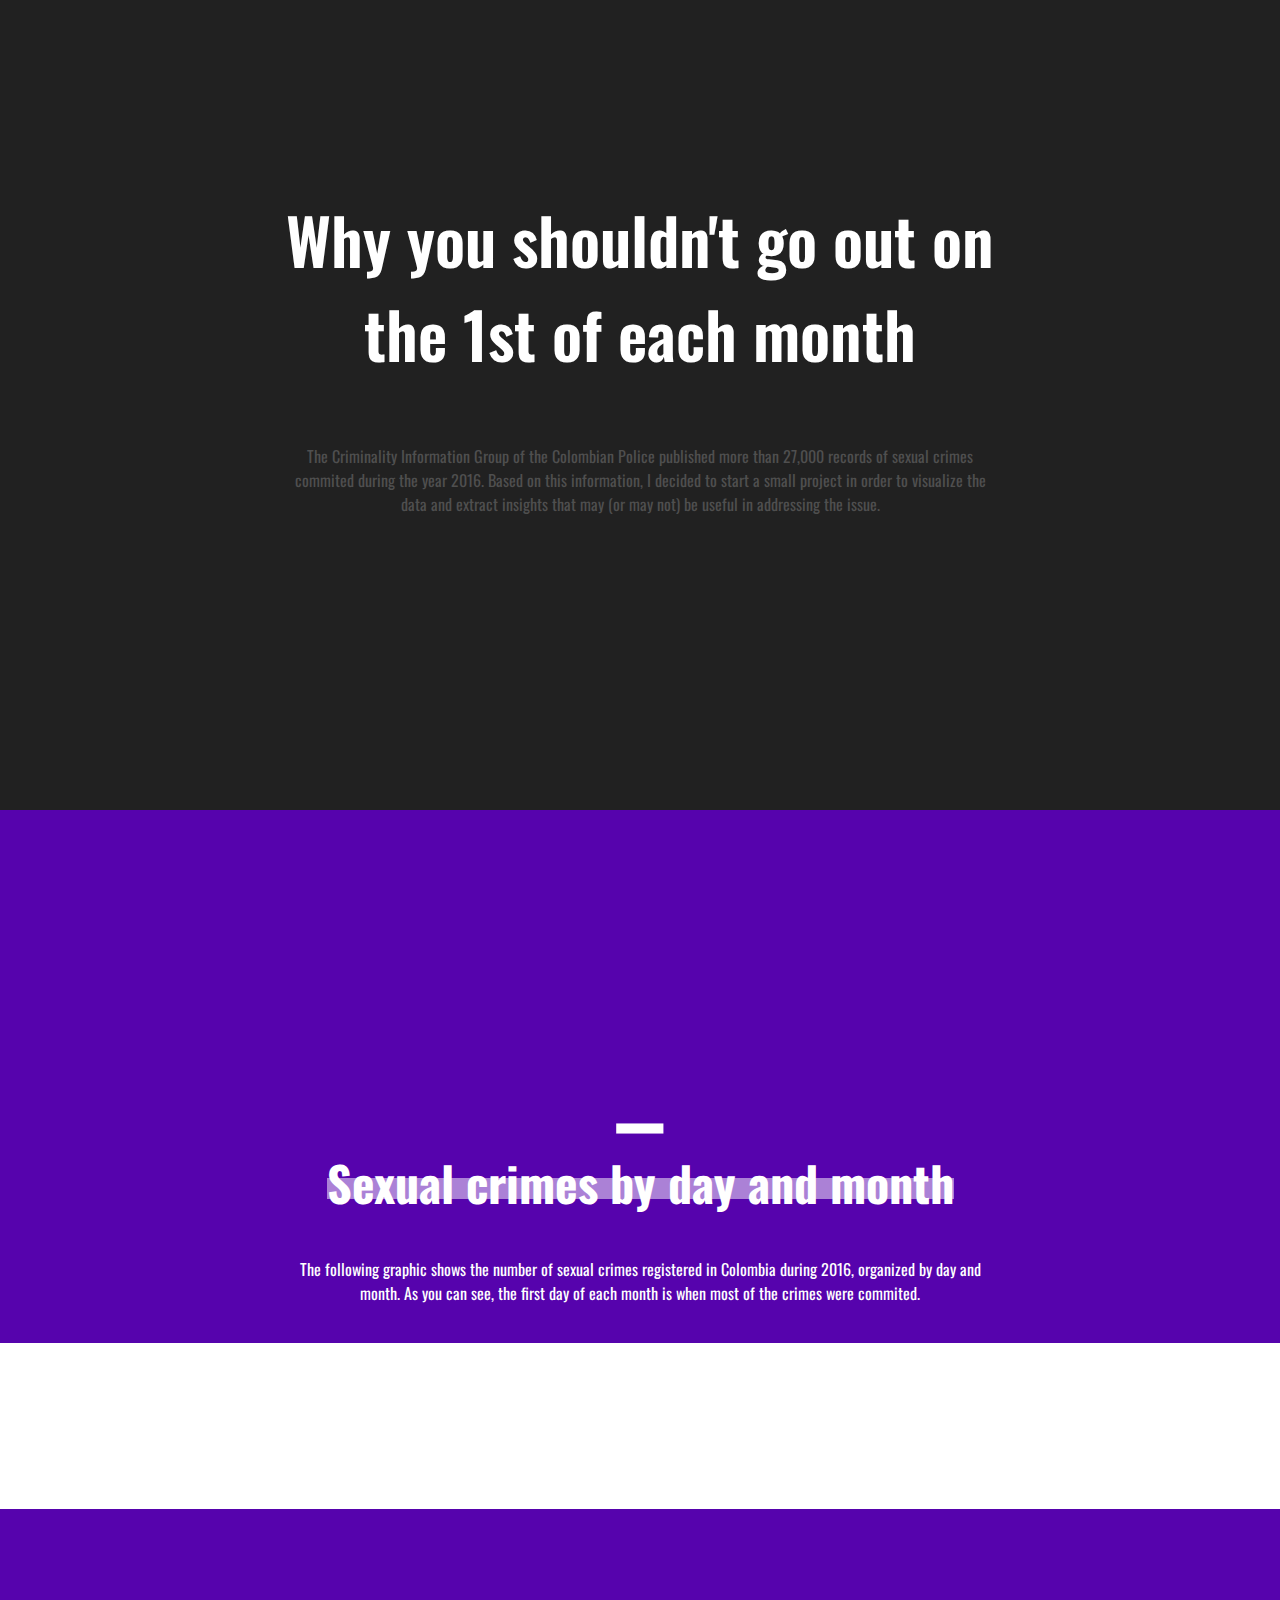
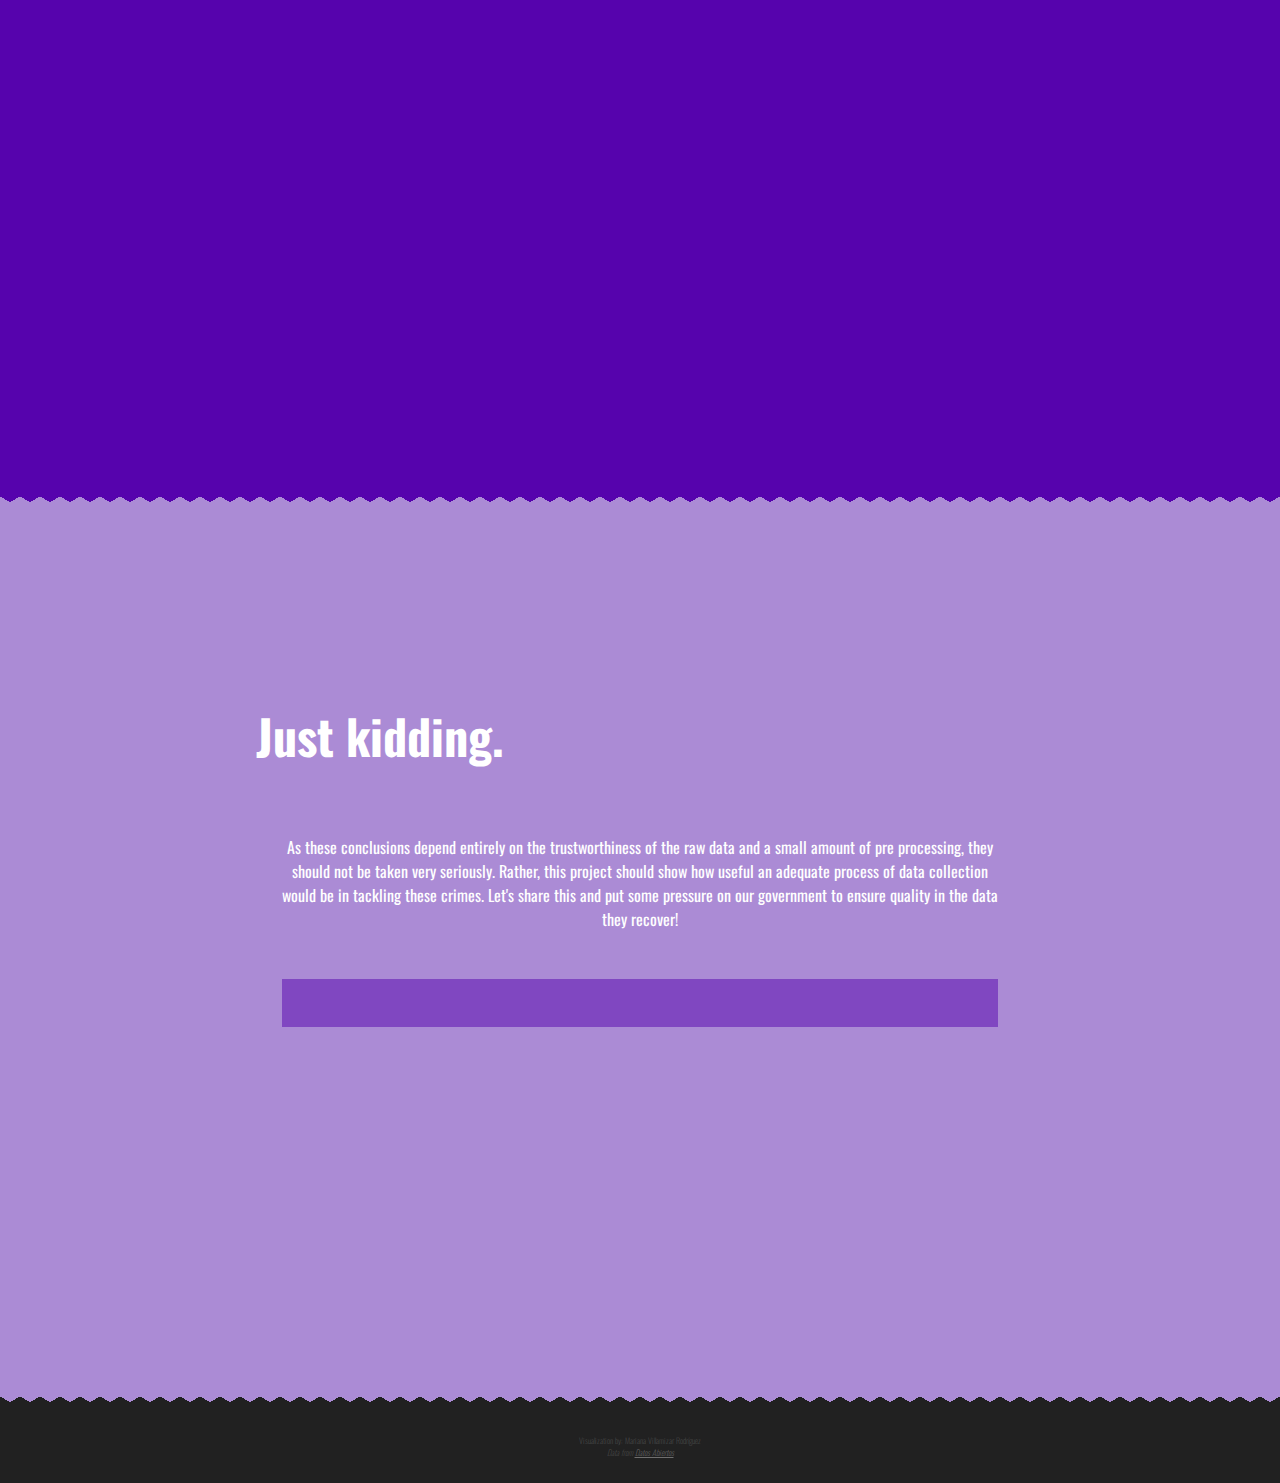
<file: index.html>
<!DOCTYPE html>
 <html>
   <head>
     <link rel="stylesheet" href="styles/delitos_sexuales.css">
     <link rel="stylesheet" href="https://use.fontawesome.com/releases/v5.3.1/css/all.css" integrity="sha384-mzrmE5qonljUremFsqc01SB46JvROS7bZs3IO2EmfFsd15uHvIt+Y8vEf7N7fWAU" crossorigin="anonymous">
     <link href="https://fonts.googleapis.com/css?family=Oswald:400,600" rel="stylesheet">
     <script type="text/javascript" src="https://d3js.org/d3.v4.min.js"></script>
     <script src="https://d3js.org/d3-scale-chromatic.v1.min.js"></script>
  </head>
  <body>
    <div class="heading">
      <div class="title">
        <h1><span>Why you shouldn't go out on the 1st of each month</span></h1>
      </div>
      <div class="description">
        <p>
          The Criminality Information Group of the Colombian Police published more than 27,000 records of sexual crimes commited during the year 2016.
          Based on this information, I decided to start a small project in order to visualize the data and extract
          insights that may (or may not) be useful in addressing the issue.</br>
        </p>
      </div>
    </div>
    <div class="divide"></div>
    <div class="section graphic zigzag">
      <h1>–</h1>
      <h2><span>Sexual crimes by day and month</span></h2>
      <div class="description">
        <p>
          The following graphic shows the number of sexual crimes registered in Colombia during 2016, organized by day and month.
          As you can see, the first day of each month is when most of the crimes were commited.</br>
        </p>
      </div>
      <div class="graph">
        <script type="text/javascript" src="delitos_sexuales.js"></script>
      </div>
    </div>
    <div class="section zigzag">
      <div class="title">
        <h2><span>Just kidding.</span></h2>
      </div>
      <div class="description">
        <p>
          As these conclusions depend entirely on the trustworthiness of the raw data and a small amount of pre processing, they should not be taken very seriously.
          Rather, this project should show how useful an adequate process of data collection would be in tackling these crimes.
          Let's share this and put some pressure on our government to ensure quality in the data they recover!
        </p>
        <div class="social">
          <span class="icon"><i class="fab fa-facebook-square"></i></span>
          <span class="icon"><i class="fab fa-twitter-square"></i></span>
          <span class="icon"><i class="fab fa-linkedin"></i></span>
        </div>
      </div>
    </div>
    <footer class="footer">
      <p>
        Visualization by: Mariana Villamizar Rodr&iacuteguez</br>
        <i>Data from <a href="https://www.datos.gov.co/Seguridad-y-Defensa/Delitos-Sexuales-2016/3j7m-zgyi">Datos Abiertos</a></i>
      </p>
    </footer>
  </body>
</html>
</file>
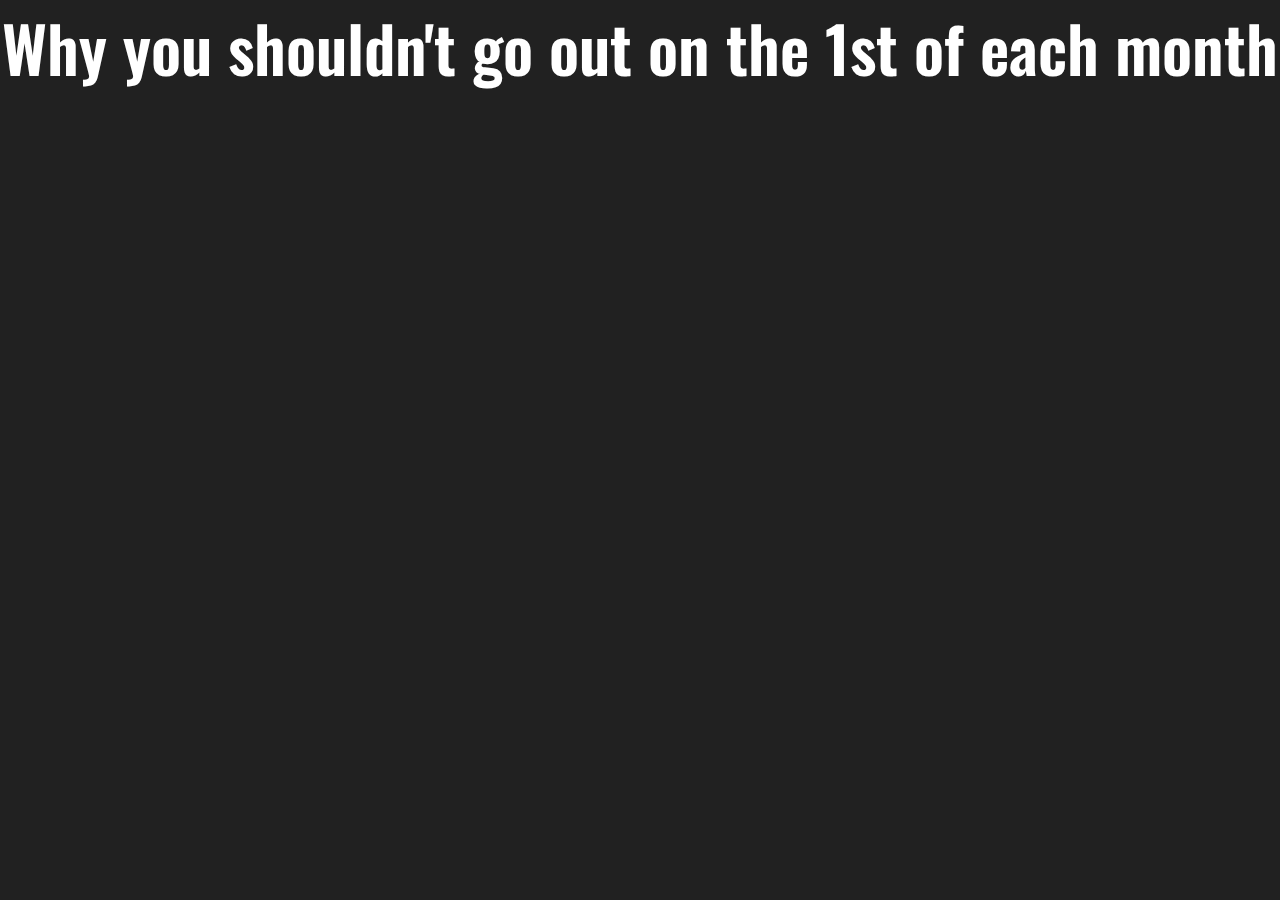
<file: delitos_sexuales.html>
<!DOCTYPE html>
 <html>
   <head>
     <link rel="stylesheet" href="styles/delitos_sexuales.css">
     <link href="https://fonts.googleapis.com/css?family=Oswald:400,600" rel="stylesheet">
     <script type="text/javascript" src="https://d3js.org/d3.v4.min.js"></script>
     <script src="https://d3js.org/d3-scale-chromatic.v1.min.js"></script>
  </head>
  <body>
    <div id="title">
      <h1>Why you shouldn't go out on the 1st of each month</h1>
    </div>
    <script type="text/javascript" src="delitos_sexuales.js"></script>
  </body>
</html>
</file>
<file: styles/delitos_sexuales.css>
*, html, body {
  margin: 0;
  padding: 0;
}

html, body {
  height: 100%;
  width: 100%;
}

body {
  font-family: 'Oswald', sans-serif;
  font-size: 1em;
  color: #2F2F2F;
  background-color: #212121;
  display: block;
}

svg {
  background-color: #fff;
}

h1 {
  font-weight: 600;
  font-size: 4em;
  text-align: center;
  color: #fff;
}

p {
  color: #7f7f7f;
}

.heading {
  background-color: #212121;
  width: 100%;
  height: 90%;
}

.title {
  padding: 15% 20% 0% 20%;
}

.description {
  padding: 5% 22% 0% 22%;
}

.description p {
  text-align: center;
  color: #4F4F4F;
}

.divide {
  width: 100%;
  height: 30%;
  background-color: #5603AD;
}

.section {
  background-color: #ab8bd5;
  height: 100%;
  color: #fff;
}

.section h2 {
  font-size: 3em;
}

.section p {
  color: #fff;
}

.graphic {
  padding-bottom: 10%;
  background-color: #5603AD;
  /* height: 120%; */
}

.graphic h1 {
  font-size: 6em;
  line-height: 0.7em;
}

.graphic h2 {
  color: #fff;
  text-align: center;
  font-size: 3em;
}

.graphic span {
  position: relative;
  z-index: 100;
}

.graphic span::before {
  border-bottom: 0.45em solid rgba(255,255,255,0.5);
  content: "";
  left: 0;
  line-height: 1em;
  margin-top: calc(0.2em / 2 * -1);
  position: absolute;
  right: 0;
  top: 50%;
  z-index: -100;
}

.graphic .description {
  padding-top: 3%;
  padding-bottom: 3%;
}

.graph {
  background-color: #FFF;
  padding: 3% 0% 10% 0%;
}

.zigzag {
    position: relative;
}

.zigzag .title h2 span {
  position: relative;
  z-index: 100;
}

/* .zigzag .title h2 span::before {
  border-bottom: 0.45em solid rgba(86,3,173, 0.5);
  content: "";
  left: 0;
  line-height: 1em;
  margin-top: calc(0.2em / 2 * -1);
  position: absolute;
  right: 0;
  top: 50%;
  z-index: -100;
} */

.zigzag::after {
    background: linear-gradient(-30deg, #212121 10px, transparent 0), linear-gradient(30deg, #212121 10px, transparent 0);
    background-position: left-bottom;
    background-repeat: repeat-x;
    background-size: 20px 20px;
    content: " ";
    display: block;
    position: absolute;
    bottom: 0px;
    left: 0px;
    width: 100%;
    height: 20px;
}

.section.graphic.zigzag::after {
  background: linear-gradient(-30deg, #ab8bd5 10px, transparent 0), linear-gradient(30deg, #ab8bd5 10px, transparent 0);
  background-position: left-bottom;
  background-repeat: repeat-x;
  background-size: 20px 20px;
  content: " ";
  display: block;
  position: absolute;
  bottom: 0px;
  left: 0px;
  width: 100%;
  height: 20px;
}

.social {
  text-align: center;
  font-size: 3em;
  padding-top: 5%;
}

.social span {
  margin: 0 20px;
  /* color: #5603AD; */
}

.social {
  position: relative;
  z-index: 100;
}

.social::after {
  border-bottom: 1em solid rgba(86,3,173, 0.5);
  content: "";
  left: 0;
  line-height: 1em;
  position: absolute;
  right: 0;
  top: 45%;
  z-index: -100;
}

.footer {
  text-align: center;
  padding-top: 2%;
  padding-bottom: 2%;
  background-color: #212121;
  font-size: 0.5em;
  font-weight: 100;
}

.footer p {
  color: #4f4f4f;
}

.footer p a {
  color: #6f6f6f;
}

div.tooltip {
  position: absolute;
  text-align: center;
  width: 85px;
  height: 35px;
  padding: 10px;
  font-family: 'Oswald', sans-serif;
  font-weight: 400;
  font-size: 12px;
  color: #FFF;
  background: #2F2F2F;
  border: 0px;
  pointer-events: none;
}

div.tooltip p {
  font-weight: 600;
  margin: 0;
}

.x-axis, .y-axis {
  font-family: 'Oswald', sans-serif;
  font-weight: 400;
  font-size: 10px;
  color: #2F2F2F;
}

g .tick text {
  fill: #2F2F2F; !important
  color: #2F2F2F; !important
}

g .tick line {
  stroke: #2F2F2F; !important
  stroke-width: 6; !important
}

.dot {

}

.axis path,
.axis line {
  fill: none;
  stroke: #000;
  shape-rendering: crispEdges;
}
</file>
